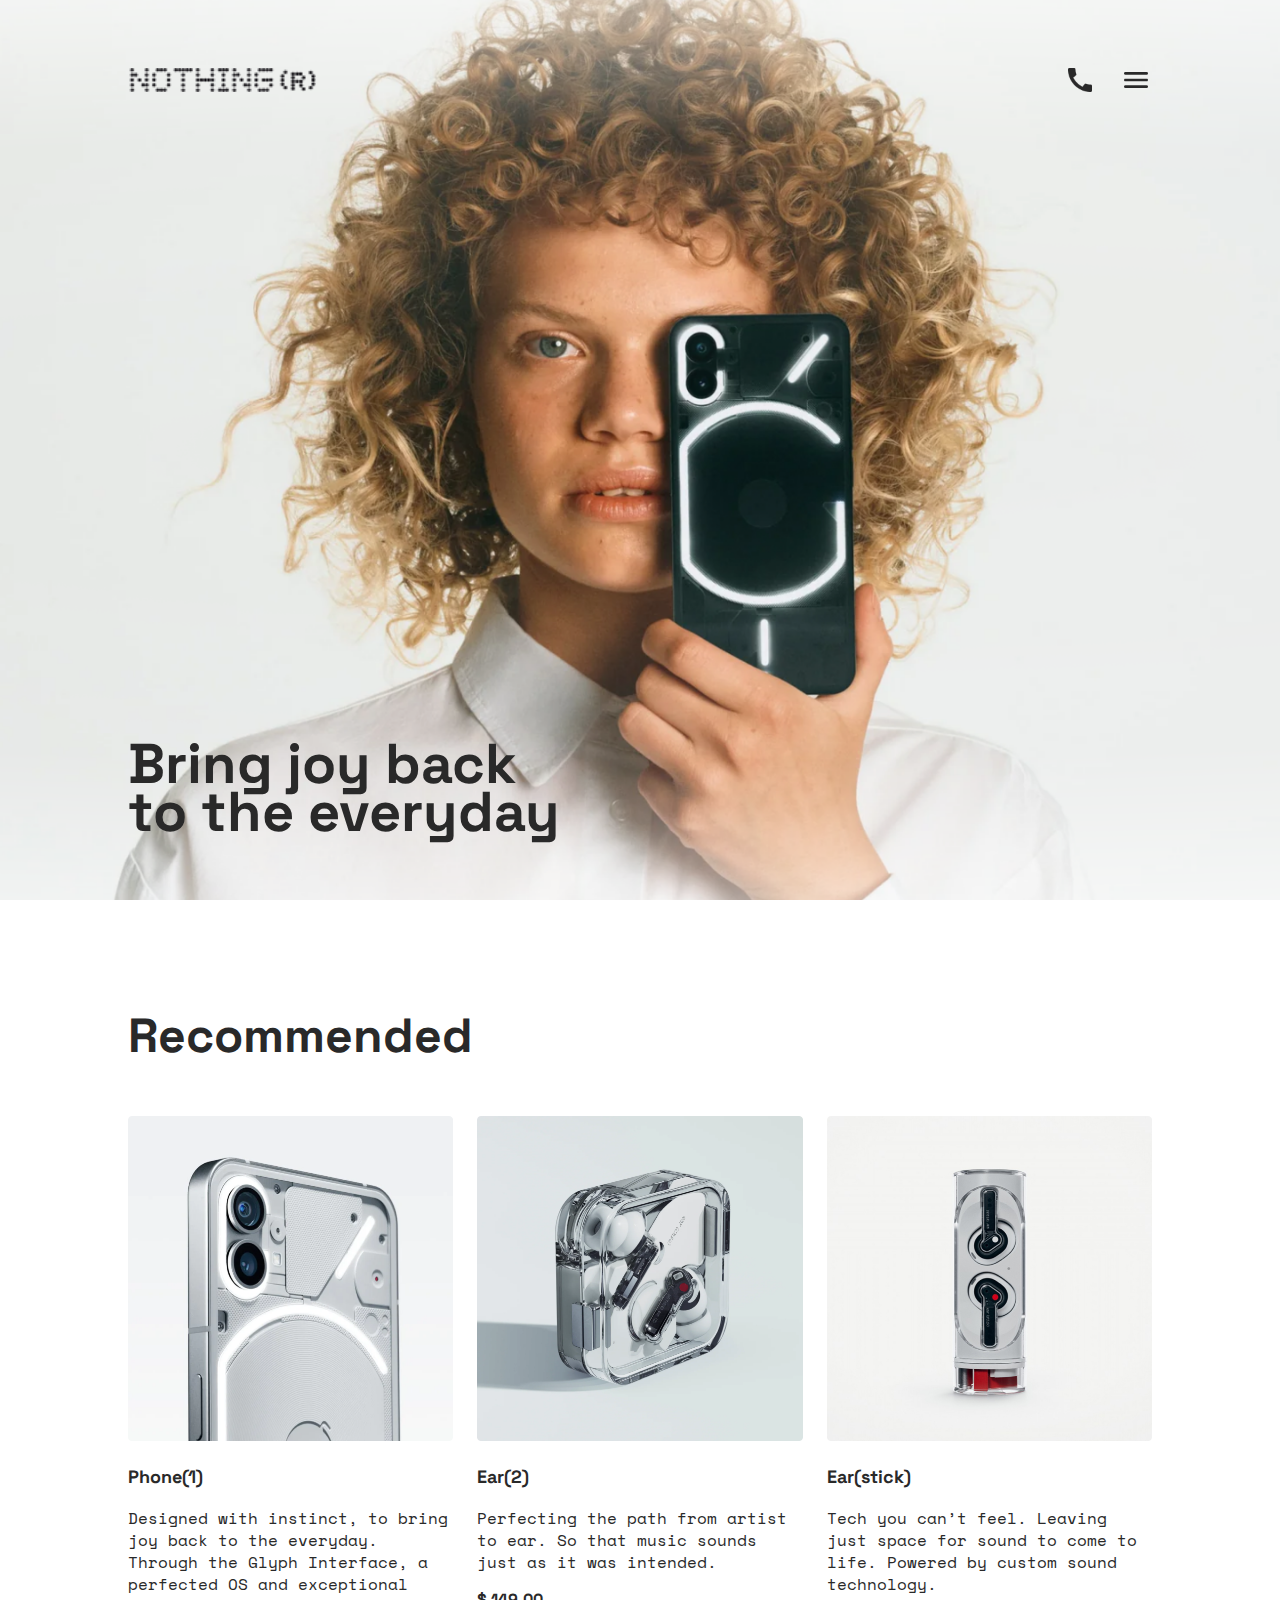
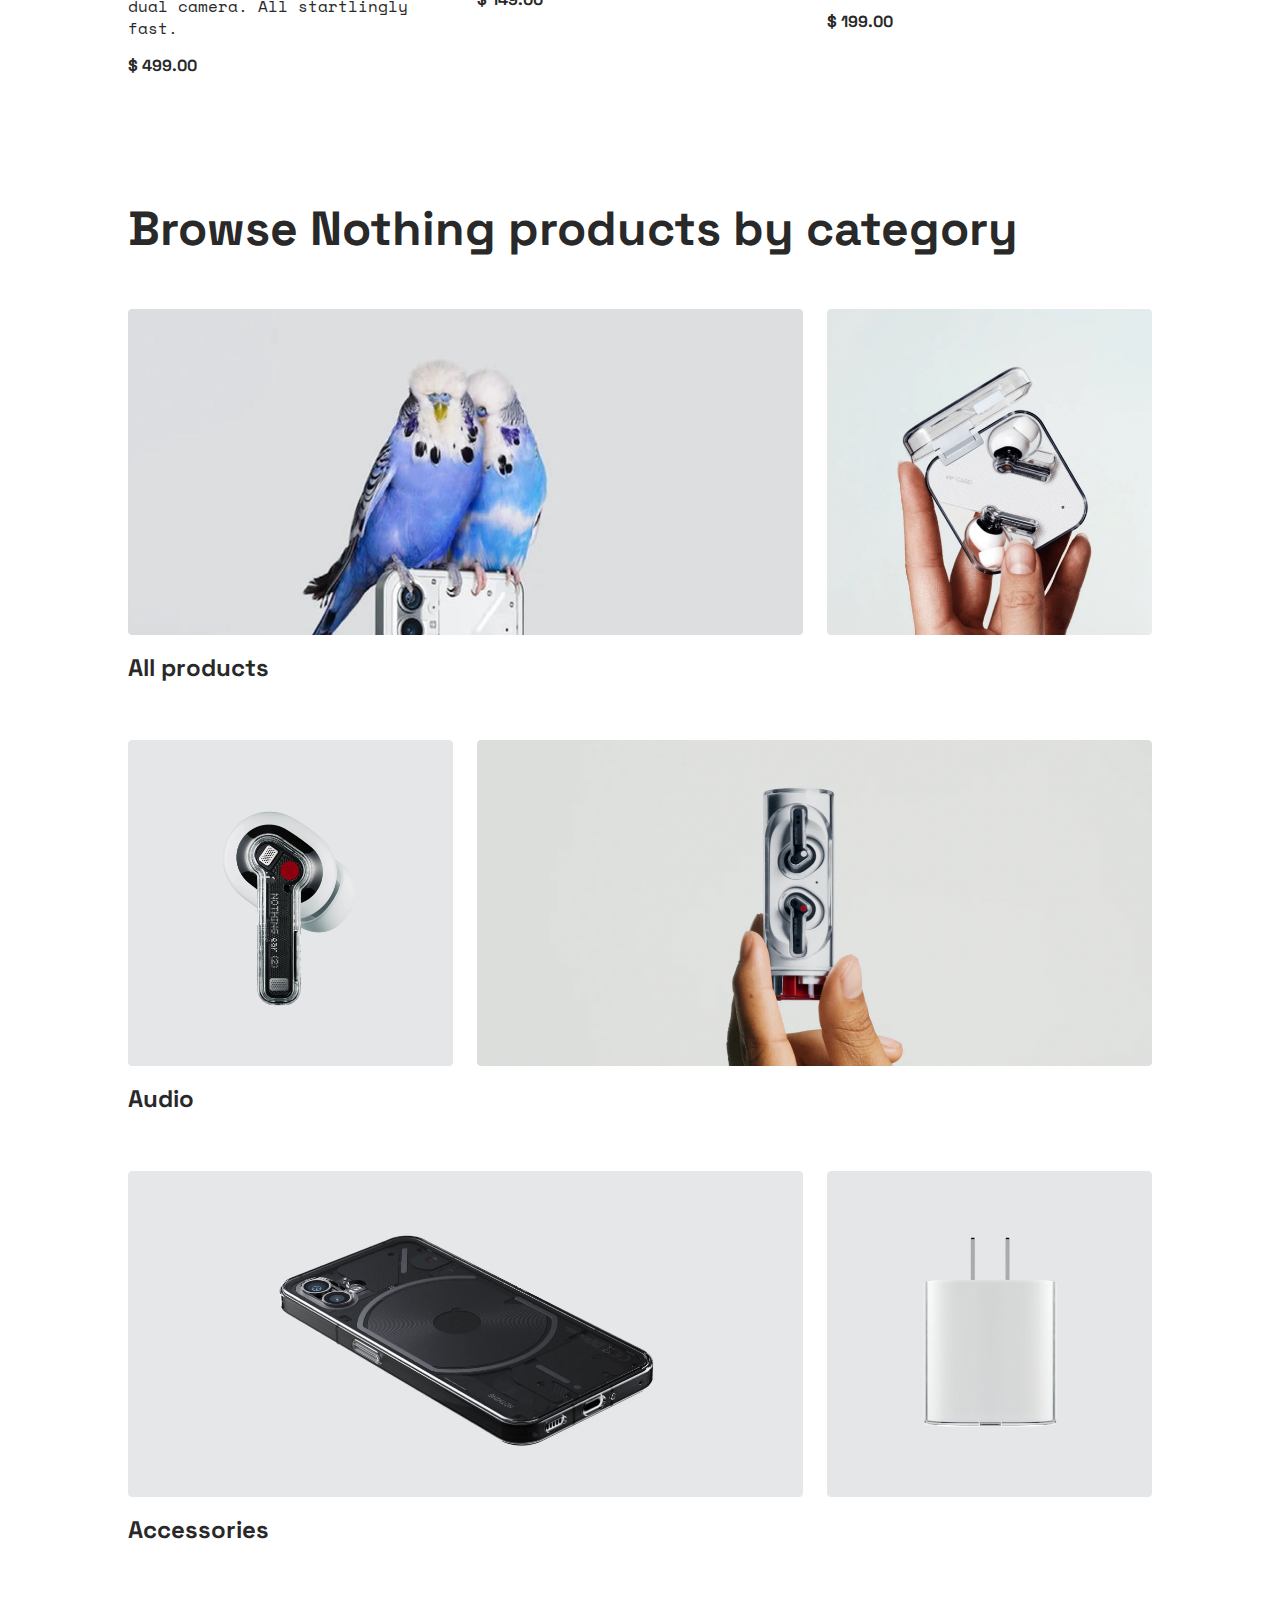
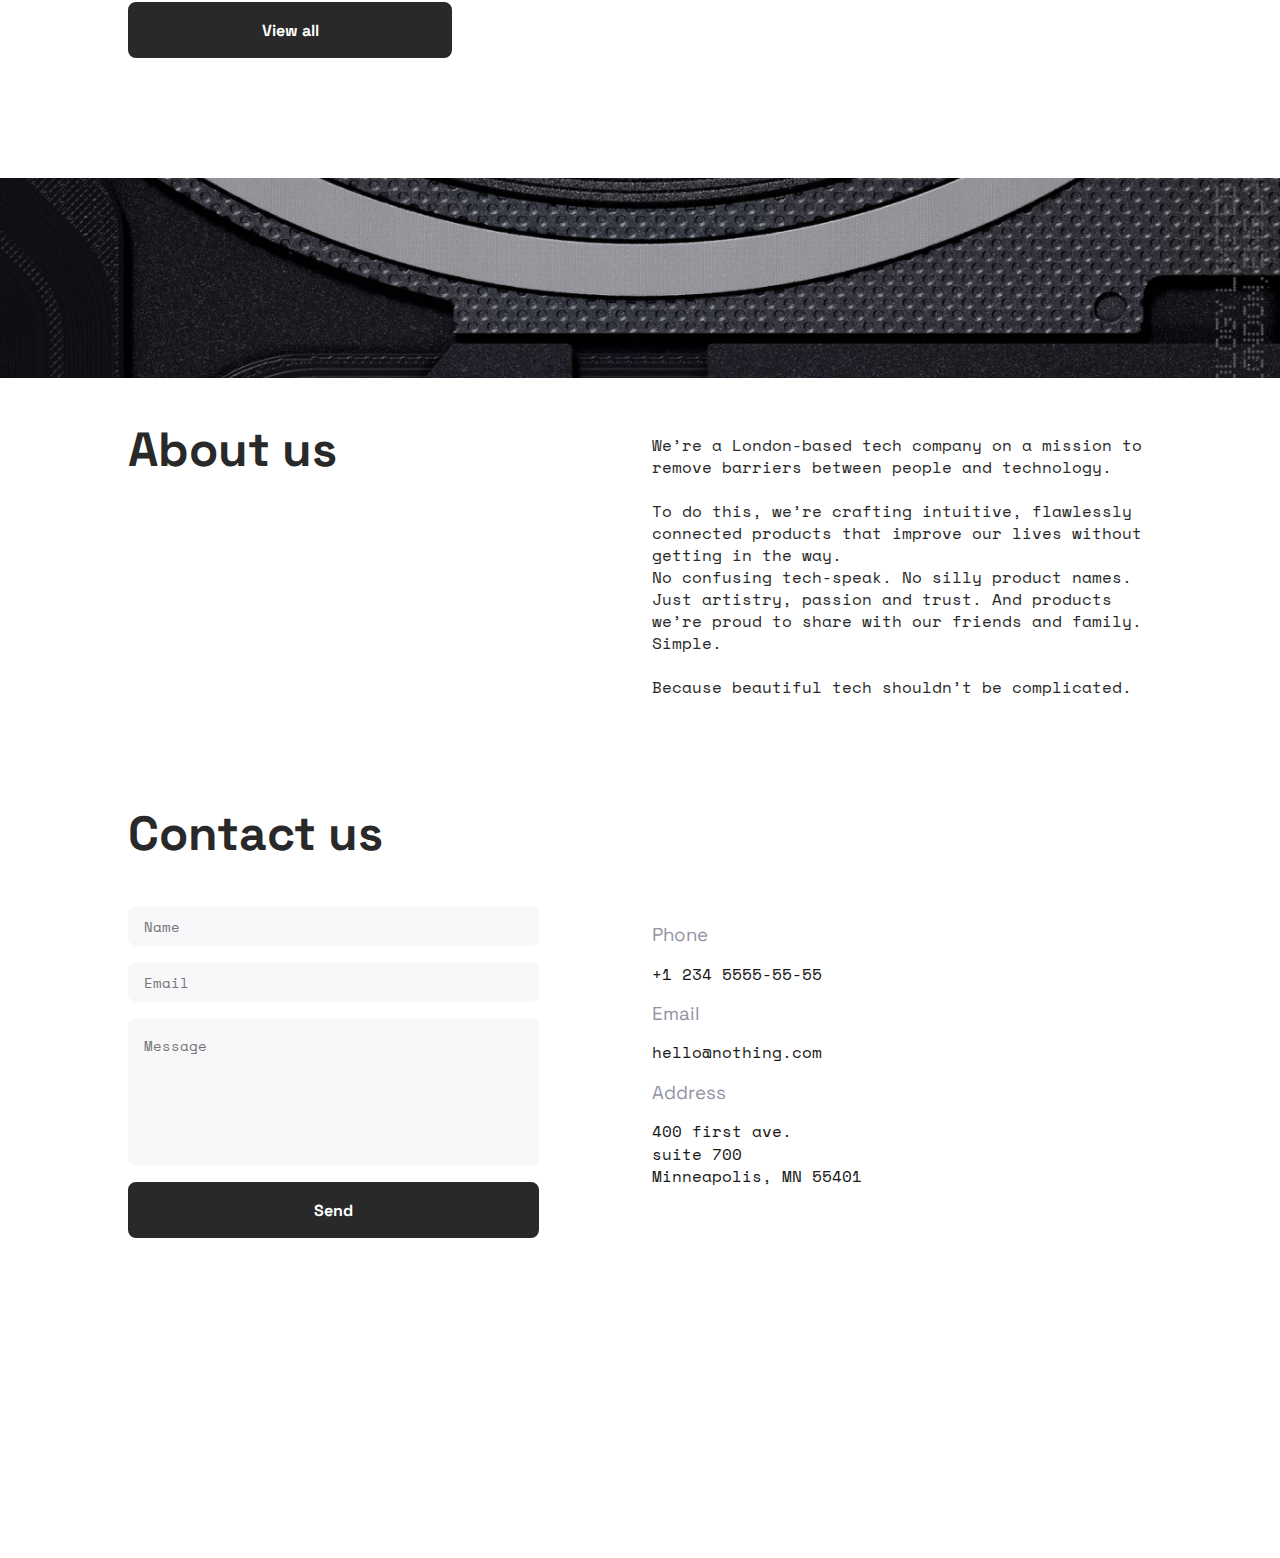
<file: index.html>
<!doctype html><html lang="en" class="page"><head><meta charset="utf-8"><meta name="viewport" content="width=device-width, initial-scale=1.0"><title>Nothing</title><link rel="icon" href="favicon.5b303092.png" sizes="16x16" type="image/png"><link rel="preconnect" href="https://fonts.googleapis.com"><link rel="preconnect" href="https://fonts.gstatic.com"><link href="https://fonts.googleapis.com/css2?family=Space+Grotesk:wght@300..700&family=Space+Mono:ital,wght@0,400;0,700;1,400;1,700&display=swap" rel="stylesheet"><link rel="stylesheet" href="index.75ad09fb.css"><script src="index.cabb280d.js" defer></script></head><body class="page__body"> <header class="header"> <div class="container"> <div class="header__content"> <div class="top-bar"> <a href="#" class="top-bar__logo-link"> <img src="Logo.517c8e2f.png" alt="Nothing logo" class="top-bar__logo"> </a> <div class="top-bar__icons"> <a href="tel:+1 234 555-55-55" class="icon icon--phone"></a> <a href="#menu" class="icon icon--menu"></a> </div> </div> <div class="header__bottom"> <h1 class="header__title"> Bring joy back <br> to the everyday </h1> </div> </div> </div> </header> <aside class="menu page__menu" id="menu"> <div class="container"> <div class="menu__top top-bar"> <a href="#" class="top-bar__logo"> <img src="Logo.517c8e2f.png" alt="Nothing logo"> </a> <a href="#" class="icon icon--clouse"></a> </div> <div class="menu__bottom"> <nav class="menu__nav nav"> <ul class="nav__list"> <li class="nav__item"> <a class="nav__link" href="#recomended"> Products </a> </li> <li class="nav__item"> <a class="nav__link" href="#store"> Store </a> </li> <li class="nav__item"> <a class="nav__link" href="#login"> Login </a> </li> <li class="nav__item"> <a class="nav__link" href="#cart"> Cart </a> </li> </ul> </nav> <a href="tel: +1 234 5555-55-55" class="menu__phone-call"> +1 234 5555-55-55 </a> <a href="tel: +1 234 5555-55-55" class="menu__call-to-order"> Call to order </a> </div> </div> </aside> <main class="main"> <div class="container"> <div class="main__content"> <section class="recomended" id="recomended"> <h2 class="section-title section-title--align--left"> Recommended </h2> <div class="recomended__products"> <article class="product recomended__product"> <img src="NothingPhone.29c04d19.png" alt="Nothing phone" class="product__photo"> <h3 class="product__title">Phone(1)</h3> <p class="product__description"> Designed with instinct, to bring joy back to the everyday. Through the Glyph Interface, a perfected OS and exceptional dual camera. All startlingly fast. </p> <p class="product__price">$ 499.00</p> </article> <article class="product recomended__product"> <img src="NothingEar.88862b21.png" alt="Nothing ear" class="product__photo"> <h3 class="product__title">Ear(2)</h3> <p class="product__description"> Perfecting the path from artist to ear. So that music sounds just as it was intended. </p> <p class="product__price">$ 149.00</p> </article> <article class="product recomended__product"> <img src="NothingEarStick.ac287eb5.png" alt="Nothing ear stick" class="product__photo"> <h3 class="product__title">Ear(stick)</h3> <p class="product__description"> Tech you can’t feel. Leaving just space for sound to come to life. Powered by custom sound technology. </p> <p class="product__price">$ 199.00</p> </article> </div> </section> <section class="store" id="store"> <h2 class="section-title section-title--align--left"> Browse Nothing products by category </h2> <div class="store__wrapper"> <article class="category"> <div class="category__photos"> <a href="#" class="category__link category__link--wide"> <img src="bird-nothing.d008d1be.png" alt="all products" class="category__photo"> </a> <a href="#" class="category__link category__link--square"> <img src="ear-pouzdro.d39d0957.png" alt="all products" class="category__photo"> </a> </div> <h3 class="category__title">All products</h3> </article> <article class="category"> <div class="category__photos"> <a href="#" class="category__link category__link--square"> <img src="one-ear.c3b7697e.png" alt="audio" class="category__photo"> </a> <a href="#" class="category__link category__link--wide"> <img src="two-ears.e385b575.png" alt="audio" class="category__photo"> </a> </div> <h3 class="category__title">Audio</h3> </article> <article class="category"> <div class="category__photos"> <a href="#" class="category__link category__link--wide"> <img src="nothing-phone.efcd8cd7.png" alt="accessories" class="category__photo"> </a> <a href="#" class="category__link category__link--square"> <img src="nothing-charge.d6f6c58b.png" alt="accessories" class="category__photo"> </a> </div> <h3 class="category__title">Accessories</h3> </article> <button class="button button__category">View all</button> </div> </section> </div> </div> <div class="main__bg"></div> <section class="cart" id="cart"> <h2 class="cart__title section-title section-title--align--left"> About us </h2> <div class="cart__content"> <p class="cart__description"> We’re a London-based tech company on a mission to remove barriers between people and technology. </p> <p class="cart__description"> <br> To do this, we’re crafting intuitive, flawlessly connected products that improve our lives without getting in the way. <br> No confusing tech-speak. No silly product names. Just artistry, passion and trust. And products we’re proud to share with our friends and family. <br> Simple. </p> <p class="cart__description"> <br> Because beautiful tech shouldn’t be complicated. </p> </div> </section> </main> <footer class="footer"> <div class="container"> <div class="main__content"> <section class="contacts" id="contacts"> <h2 class="contacts__title section-title section-title--align--left"> Contact us </h2> <div class="contacts__content"> <form class="contacts__form" onsubmit="this.reset(); return false;"> <input class="contacts__form__field" type="text" name="name" placeholder="Name" required> <input class="contacts__form__field" type="email" name="email" placeholder="Email" required> <textarea class="contacts__form__message" name="message" placeholder="Message" required></textarea> <button type="submit" class="button"> Send </button> </form> <div class="contacts__info"> <h3 class="contacts__subtitle">Phone</h3> <a class="contacts__link" href="tel:+1 234 5555-55-55"> +1 234 5555-55-55 </a> <h3 class="contacts__subtitle">Email</h3> <a class="contacts__link" href="mailto:hello@nothing.com"> hello@nothing.com </a> <h3 class="contacts__subtitle">Address</h3> <a class="contacts__link" href="https://goo.gl/maps/BmXqVNG6ch3Ny5rS9" target="_blank"> 400 first ave. <br> suite 700 <br> Minneapolis, MN 55401 </a> </div> </div> </section> </div> </div> </footer> </body></html>
</file>
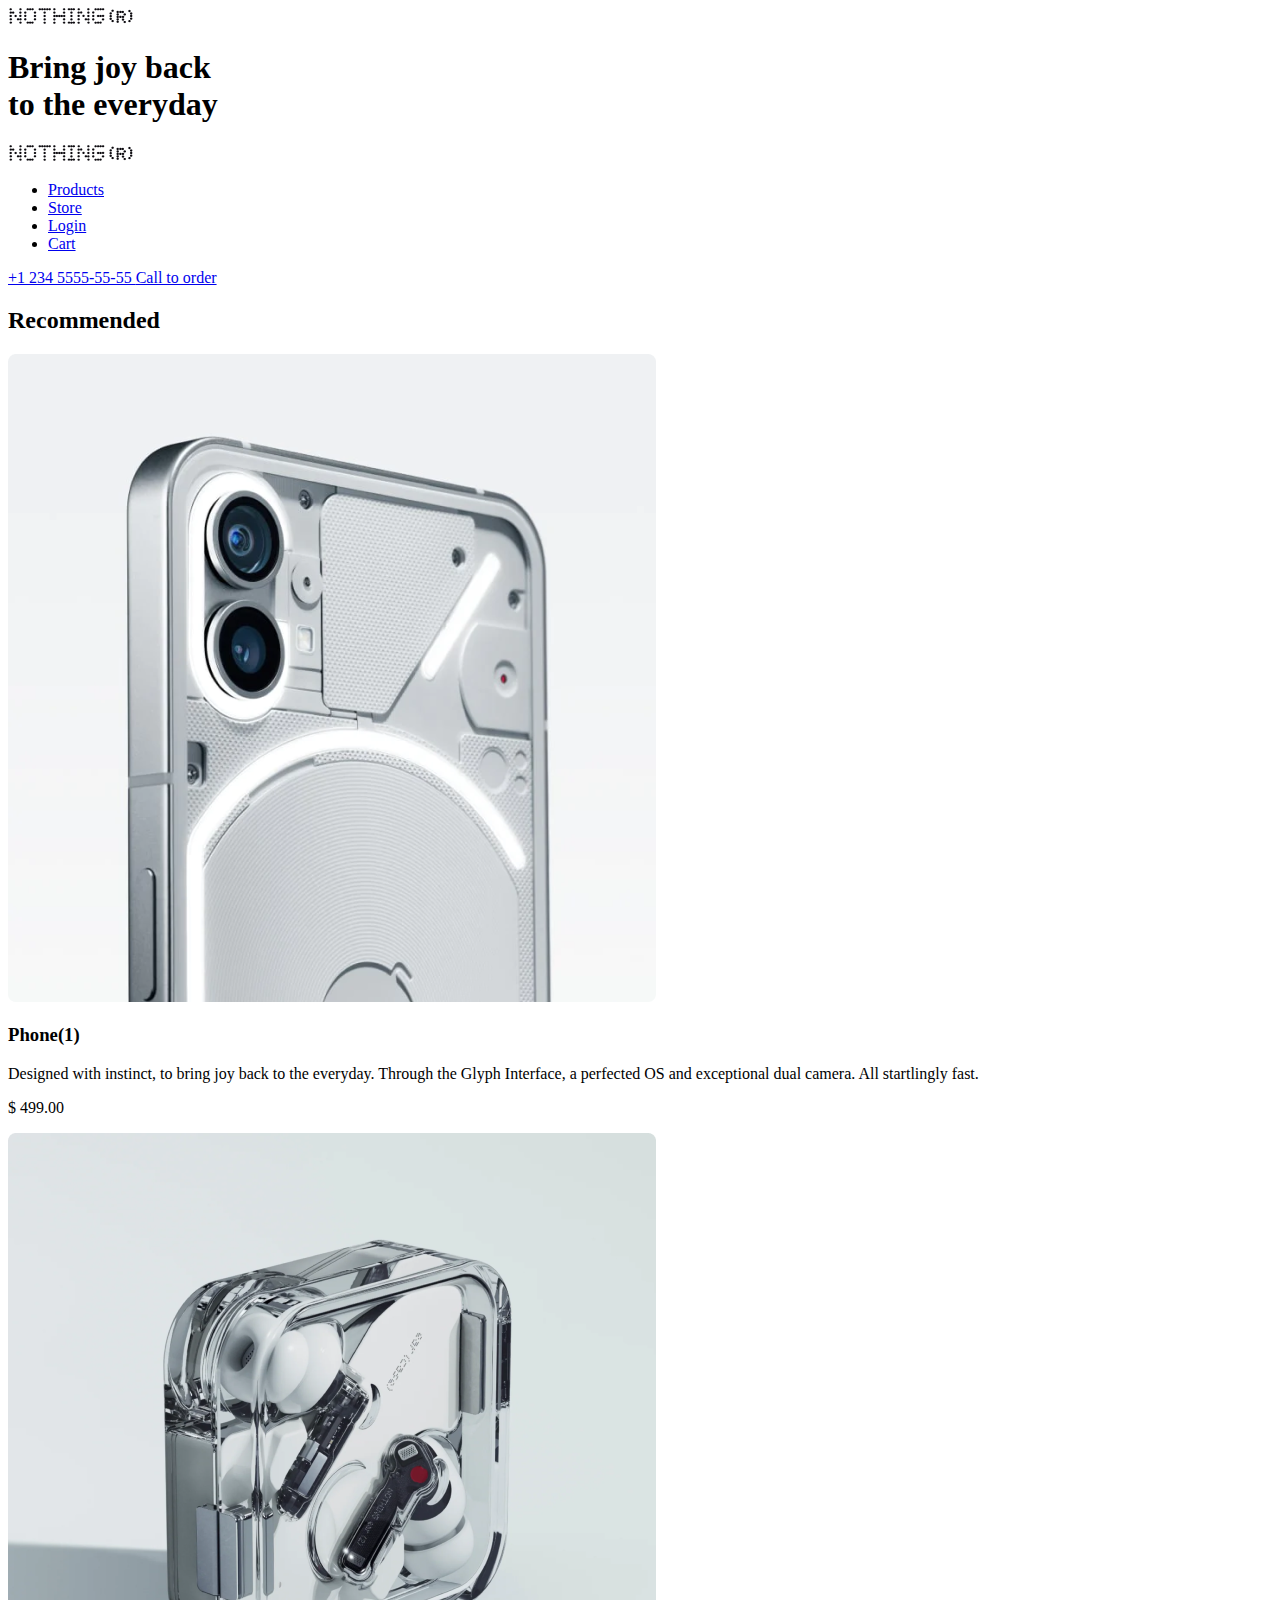
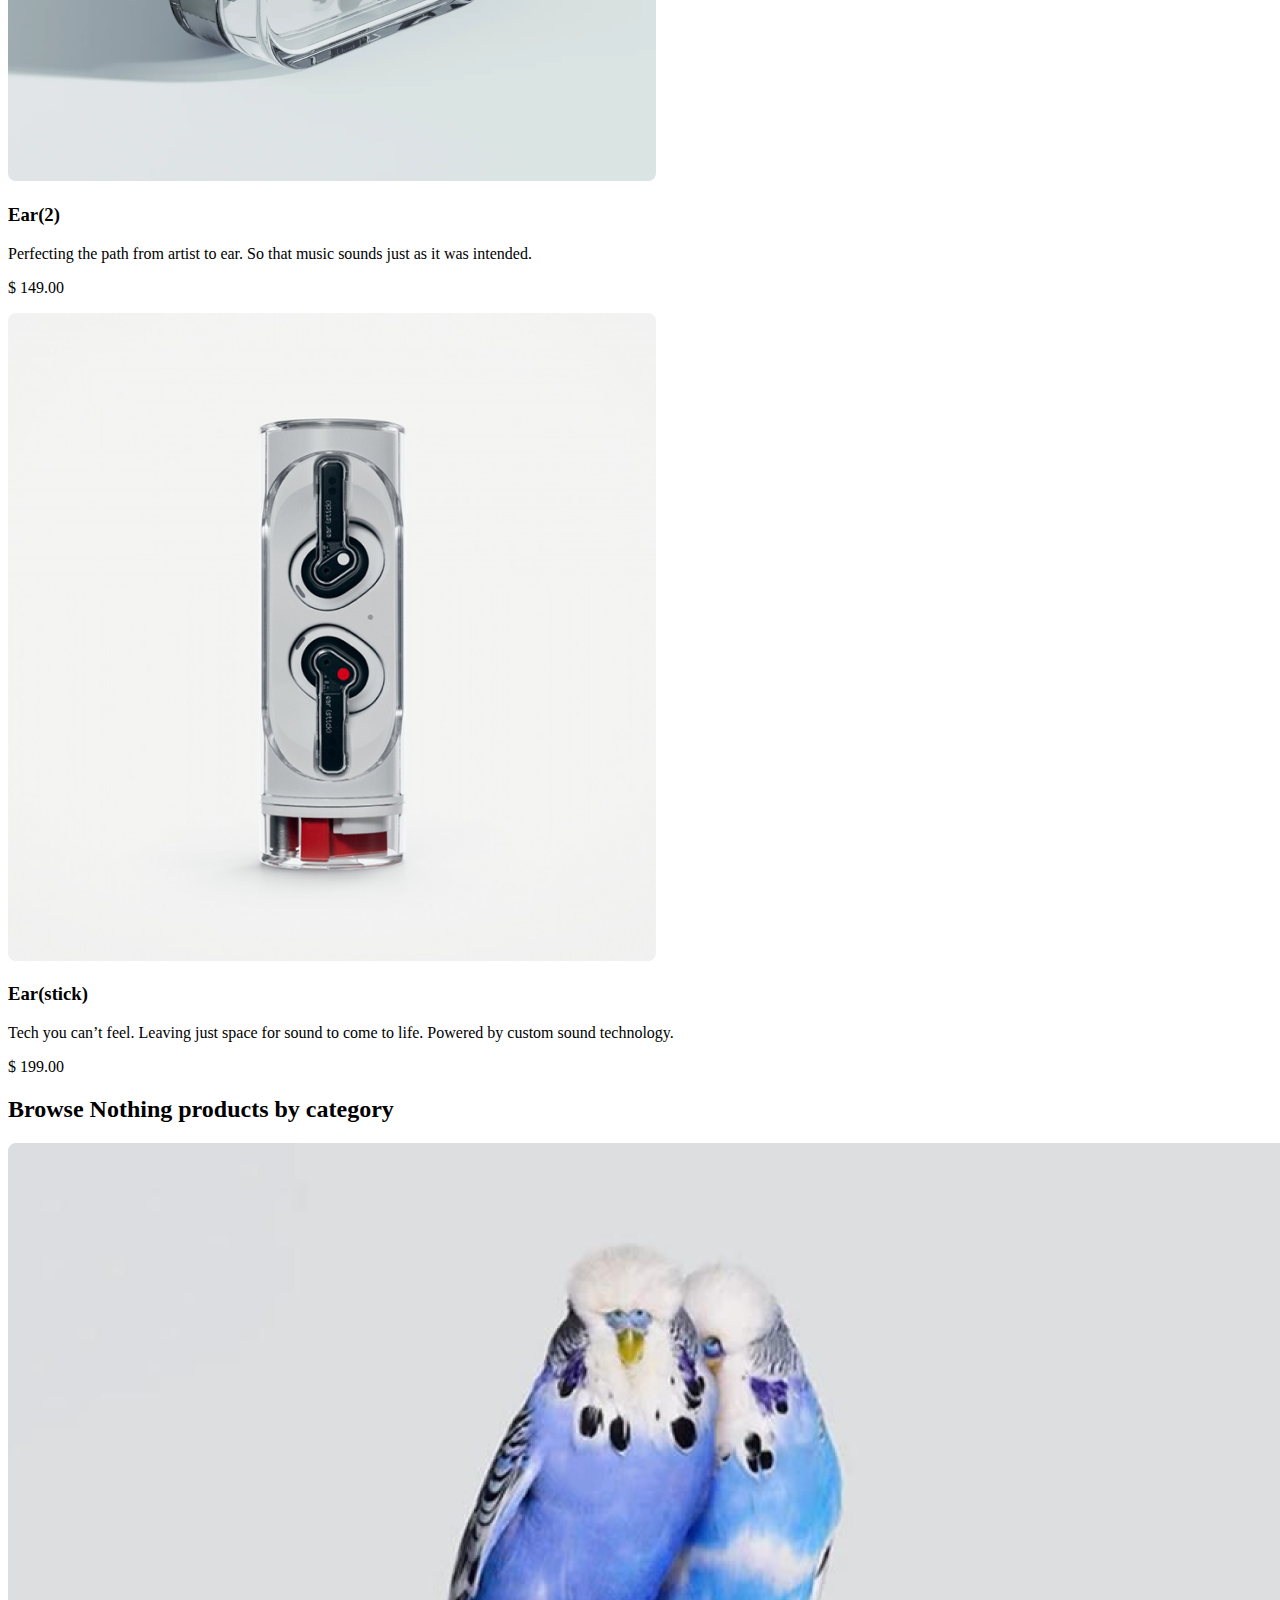
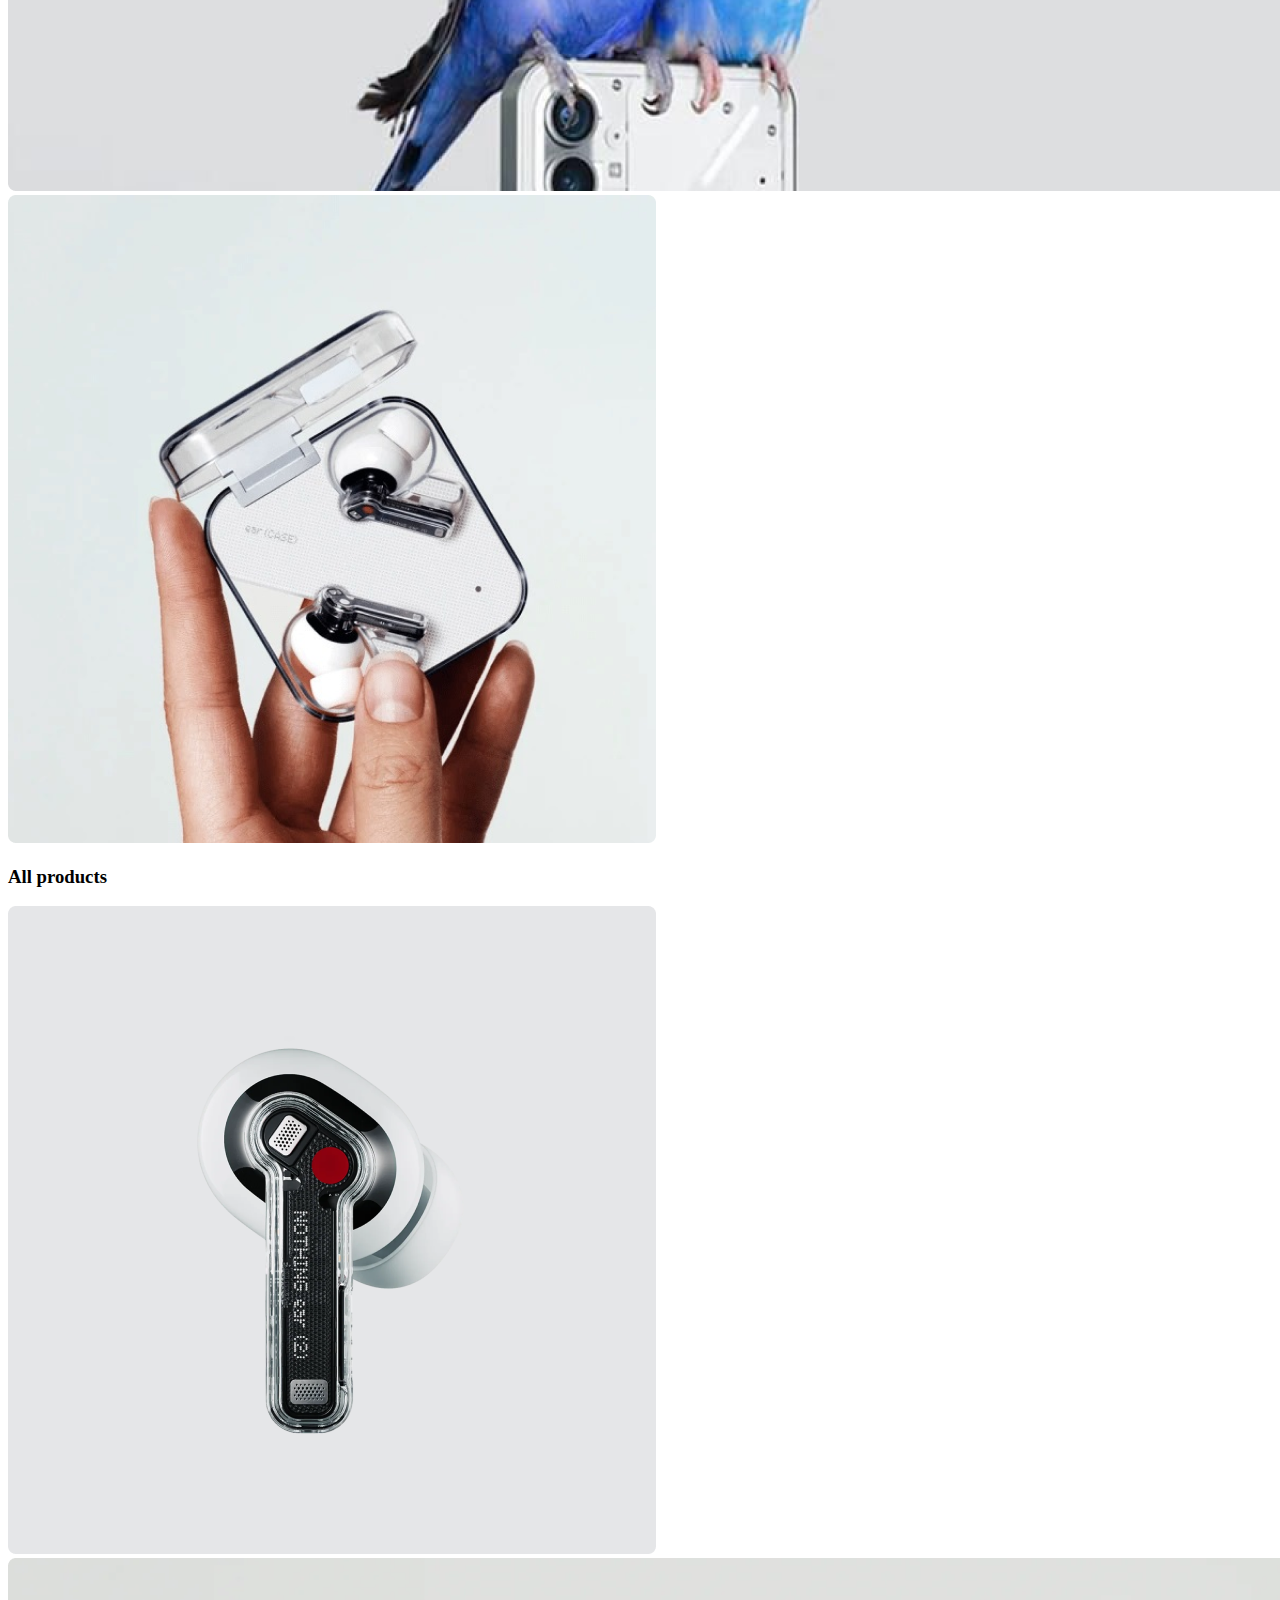
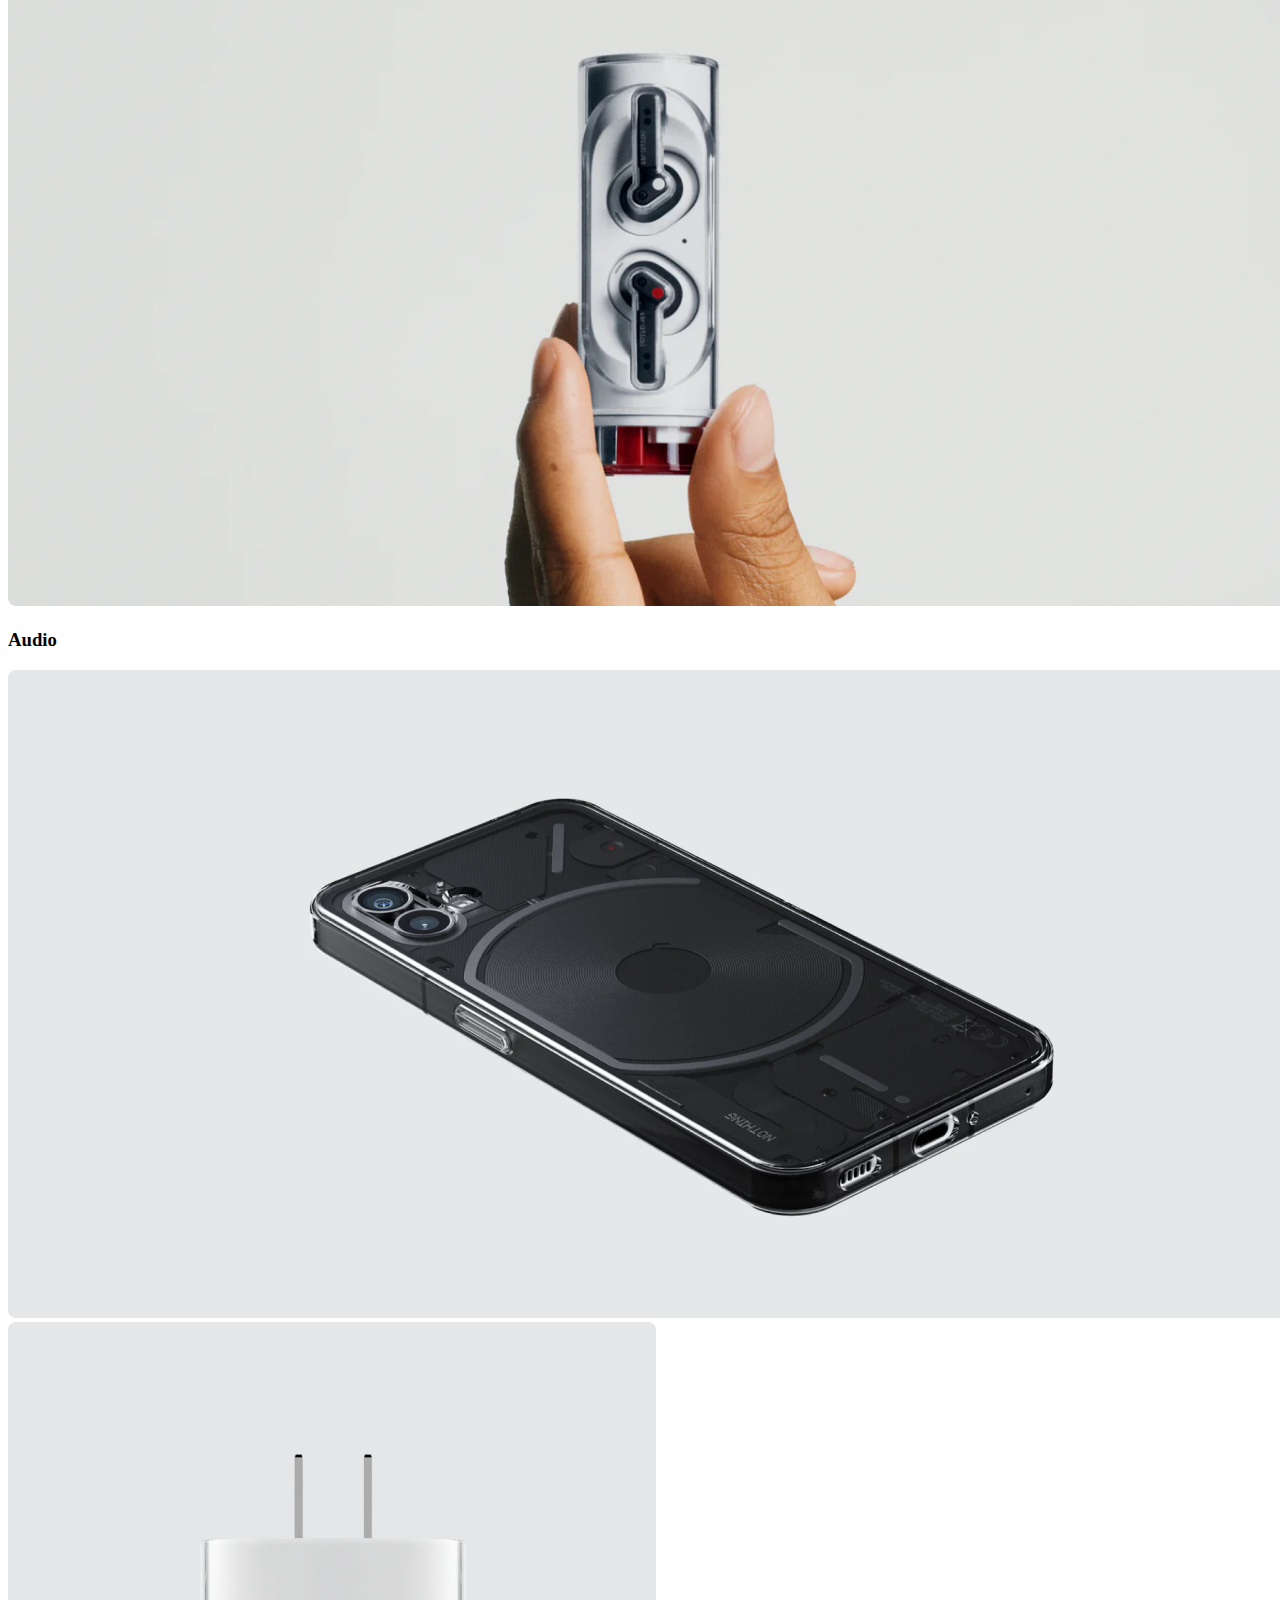
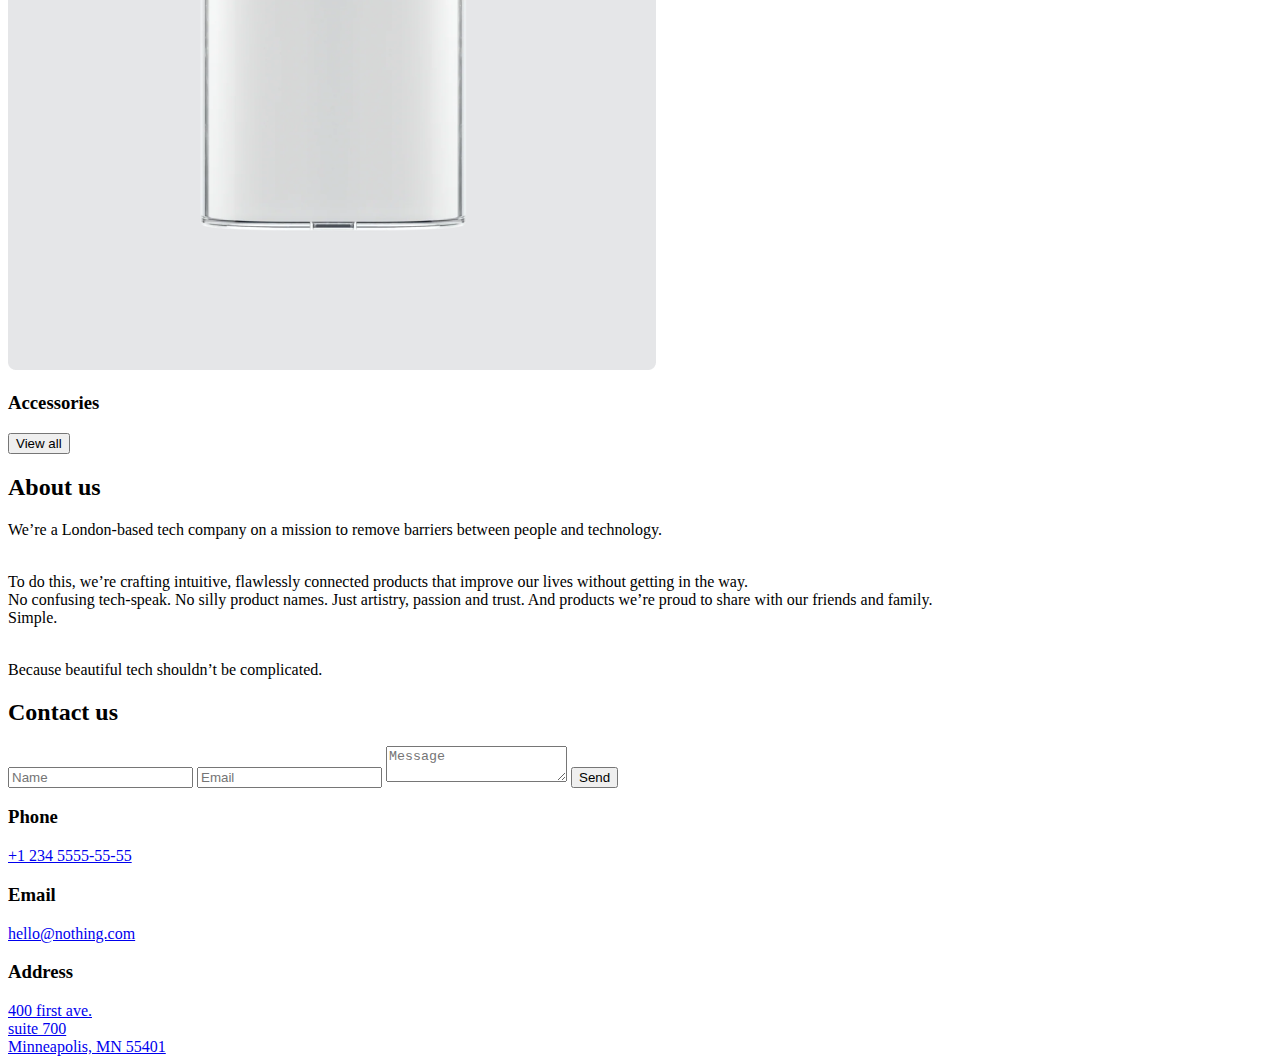
<file: src/index.html>
<!doctype html>
<html
  lang="en"
  class="page"
>
  <head>
    <meta charset="UTF-8" />
    <meta
      name="viewport"
      content="width=device-width, initial-scale=1.0"
    />
    <title>Nothing</title>
    <link
      rel="icon"
      href="./images/favicon.png"
      sizes="16x16"
      type="image/png"
    />
    <link
      rel="preconnect"
      href="https://fonts.googleapis.com"
    />
    <link
      rel="preconnect"
      href="https://fonts.gstatic.com"
    />
    <link
      href="https://fonts.googleapis.com/css2?family=Space+Grotesk:wght@300..700&family=Space+Mono:ital,wght@0,400;0,700;1,400;1,700&display=swap"
      rel="stylesheet"
    />
    <link
      rel="stylesheet"
      href="./styles/index.scss"
    />
    <script
      src="scripts/main.js"
      defer
    ></script>
  </head>
  <body class="page__body">
    <header class="header">
      <div class="container">
        <div class="header__content">
          <div class="top-bar">
            <a
              href="#"
              class="top-bar__logo-link"
            >
              <img
                src="./images/Logo.png"
                alt="Nothing logo"
                class="top-bar__logo"
              />
            </a>

            <div class="top-bar__icons">
              <a
                href="tel:+1 234 555-55-55"
                class="icon icon--phone"
              ></a>

              <a
                href="#menu"
                class="icon icon--menu"
              ></a>
            </div>
          </div>

          <div class="header__bottom">
            <h1 class="header__title">
              Bring joy back
              <br />
              to the everyday
            </h1>
          </div>
        </div>
      </div>
    </header>

    <aside
      class="page__menu menu"
      id="menu"
    >
      <div class="container">
        <div class="top-bar menu__top">
          <a
            href="#"
            class="top-bar__logo"
          >
            <img
              src="./images/Logo.png"
              alt="Nothing logo"
            />
          </a>

          <a
            href="#"
            class="icon icon--clouse"
          ></a>
        </div>

        <div class="menu__bottom">
          <nav class="nav menu__nav">
            <ul class="nav__list">
              <li class="nav__item">
                <a
                  class="nav__link"
                  href="#recomended"
                >
                  Products
                </a>
              </li>
              <li class="nav__item">
                <a
                  class="nav__link"
                  href="#store"
                >
                  Store
                </a>
              </li>
              <li class="nav__item">
                <a
                  class="nav__link"
                  href="#login"
                >
                  Login
                </a>
              </li>
              <li class="nav__item">
                <a
                  class="nav__link"
                  href="#cart"
                >
                  Cart
                </a>
              </li>
            </ul>
          </nav>

          <a
            href="tel: +1 234 5555-55-55"
            class="menu__phone-call"
          >
            +1 234 5555-55-55
          </a>

          <a
            href="tel: +1 234 5555-55-55"
            class="menu__call-to-order"
          >
            Call to order
          </a>
        </div>
      </div>
    </aside>

    <main class="main">
      <div class="container">
        <div class="main__content">
          <section
            class="recomended"
            id="recomended"
          >
            <h2 class="section-title section-title--align--left">
              Recommended
            </h2>
            <div class="recomended__products">
              <article class="product recomended__product">
                <img
                  src="./images/products/NothingPhone.png"
                  alt="Nothing phone"
                  class="product__photo"
                />
                <h3 class="product__title">Phone(1)</h3>
                <p class="product__description">
                  Designed with instinct, to bring joy back to the everyday.
                  Through the Glyph Interface, a perfected OS and exceptional
                  dual camera. All startlingly fast.
                </p>
                <p class="product__price">$ 499.00</p>
              </article>
              <article class="product recomended__product">
                <img
                  src="./images/products/NothingEar.png"
                  alt="Nothing ear"
                  class="product__photo"
                />
                <h3 class="product__title">Ear(2)</h3>
                <p class="product__description">
                  Perfecting the path from artist to ear. So that music sounds
                  just as it was intended.
                </p>
                <p class="product__price">$ 149.00</p>
              </article>
              <article class="product recomended__product">
                <img
                  src="./images/products/NothingEarStick.png"
                  alt="Nothing ear stick"
                  class="product__photo"
                />
                <h3 class="product__title">Ear(stick)</h3>
                <p class="product__description">
                  Tech you can’t feel. Leaving just space for sound to come to
                  life. Powered by custom sound technology.
                </p>
                <p class="product__price">$ 199.00</p>
              </article>
            </div>
          </section>

          <section
            class="store"
            id="store"
          >
            <h2 class="section-title section-title--align--left">
              Browse Nothing products by category
            </h2>

            <div class="store__wrapper">
              <article class="category">
                <div class="category__photos">
                  <a
                    href="#"
                    class="category__link category__link--wide"
                  >
                    <img
                      src="./images/category/bird-nothing.png"
                      alt="all products"
                      class="category__photo"
                    />
                  </a>

                  <a
                    href="#"
                    class="category__link category__link--square"
                  >
                    <img
                      src="images/category/ear-pouzdro.png"
                      alt="all products"
                      class="category__photo"
                    />
                  </a>
                </div>

                <h3 class="category__title">All products</h3>
              </article>
              <article class="category">
                <div class="category__photos">
                  <a
                    href="#"
                    class="category__link category__link--square"
                  >
                    <img
                      src="images/category/one-ear.png"
                      alt="audio"
                      class="category__photo"
                    />
                  </a>

                  <a
                    href="#"
                    class="category__link category__link--wide"
                  >
                    <img
                      src="images/category/two-ears.png"
                      alt="audio"
                      class="category__photo"
                    />
                  </a>
                </div>

                <h3 class="category__title">Audio</h3>
              </article>
              <article class="category">
                <div class="category__photos">
                  <a
                    href="#"
                    class="category__link category__link--wide"
                  >
                    <img
                      src="images/category/nothing-phone.png"
                      alt="accessories"
                      class="category__photo"
                    />
                  </a>

                  <a
                    href="#"
                    class="category__link category__link--square"
                  >
                    <img
                      src="images/category/nothing-charge.png"
                      alt="accessories"
                      class="category__photo"
                    />
                  </a>
                </div>

                <h3 class="category__title">Accessories</h3>
              </article>
              <button class="button button__category">View all</button>
            </div>
          </section>
        </div>
      </div>
      <div class="main__bg"></div>

      <section
        class="cart"
        id="cart"
      >
        <h2 class="cart__title section-title section-title--align--left">
          About us
        </h2>
        <div class="cart__content">
          <p class="cart__description">
            We’re a London-based tech company on a mission to remove barriers
            between people and technology.
          </p>
          <p class="cart__description">
            <br />
            To do this, we’re crafting intuitive, flawlessly connected products
            that improve our lives without getting in the way.
            <br />
            No confusing tech-speak. No silly product names. Just artistry,
            passion and trust. And products we’re proud to share with our
            friends and family.
            <br />
            Simple.
          </p>
          <p class="cart__description">
            <br />
            Because beautiful tech shouldn’t be complicated.
          </p>
        </div>
      </section>
    </main>

    <footer class="footer">
      <div class="container">
        <div class="main__content">
          <section
            class="contacts"
            id="contacts"
          >
            <h2
              class="contacts__title section-title section-title--align--left"
            >
              Contact us
            </h2>
            <div class="contacts__content">
              <form
                class="contacts__form"
                onsubmit="this.reset(); return false;"
              >
                <input
                  class="contacts__form__field"
                  type="text"
                  name="name"
                  placeholder="Name"
                  required
                />
                <input
                  class="contacts__form__field"
                  type="email"
                  name="email"
                  placeholder="Email"
                  required
                />
                <textarea
                  class="contacts__form__message"
                  name="message"
                  placeholder="Message"
                  required
                ></textarea>
                <button
                  type="submit"
                  class="button"
                >
                  Send
                </button>
              </form>

              <div class="contacts__info">
                <h3 class="contacts__subtitle">Phone</h3>
                <a
                  class="contacts__link"
                  href="tel:+1 234 5555-55-55"
                >
                  +1 234 5555-55-55
                </a>
                <h3 class="contacts__subtitle">Email</h3>
                <a
                  class="contacts__link"
                  href="mailto:hello@nothing.com"
                >
                  hello@nothing.com
                </a>
                <h3 class="contacts__subtitle">Address</h3>
                <a
                  class="contacts__link"
                  href="https://goo.gl/maps/BmXqVNG6ch3Ny5rS9"
                  target="_blank"
                >
                  400 first ave.
                  <br />
                  suite 700
                  <br />
                  Minneapolis, MN 55401
                </a>
              </div>
            </div>
          </section>
        </div>
      </div>
    </footer>
  </body>
</html>
</file>
<file: index.75ad09fb.css>
.container{padding-left:20px;padding-right:20px}@media (min-width:576px){.container{padding-left:72px;padding-right:72px}}@media (min-width:1024px){.container{max-width:1024px;margin-left:auto;margin-right:auto;padding-left:120px;padding-right:120px}}.section-title{text-align:center;margin:0 0 48px;font-size:32px;font-weight:700;line-height:32px}@media (min-width:576px){.section-title{margin-bottom:64px;font-size:40px}}@media (min-width:1024px){.section-title{margin-bottom:64px;font-size:48px}}.section-title--align--left{text-align:left}.header{background-image:url(image-2x.9d0e7dc1.png);background-position:50%;background-size:cover}.header__top{-ms-flex-pack:justify;justify-content:space-between;-ms-flex-align:center;align-items:center;display:-ms-flexbox;display:flex}.header__content{-ms-flex-direction:column;flex-direction:column;-ms-flex-pack:justify;justify-content:space-between;height:100vh;display:-ms-flexbox;display:flex}.header__title{margin:0;font-size:36px;font-weight:700;line-height:48px}@media (min-width:576px){.header__title{font-size:48px}}@media (min-width:1024px){.header__title{font-size:56px}}.header__bottom{padding-bottom:40px}@media (min-width:576px){.header__bottom{padding-bottom:64px}}.icon{background-size:cover;width:24px;height:24px;transition:transform .3s;display:block}.icon:hover{transform:scale(1.2)}@media (min-width:576px){.icon{width:32px;height:32px}}.icon--phone{background-image:url(icon-Phone-call2x.52cadd64.png)}.icon--phone:after{content:"+1 234 555-55-55";color:#000;letter-spacing:2px;white-space:nowrap;width:139px;font-size:12px;font-weight:700;line-height:16px;transition:transform .3s ease-out,start .3s ease-out;position:absolute;top:calc(50% - 8px);left:-100%;transform:translate(-40px)scale(0)}.icon--phone:hover:after{color:#000;transform:translate(-80%)scale(1)}.icon--menu{background-image:url(icon-Burger-menu2x.04b80f5a.png)}.icon--menu:hover{background-image:url(icon-Burger-menu-hover2x.061d275f.png)}.icon--clouse{background-image:url(icon-Close2x.6a44a084.png)}.menu{box-sizing:border-box;background-color:#e5e6e8;height:100vh;font-weight:700;overflow-y:auto}.menu__top{z-index:1;background-color:#e5e5e5;margin-bottom:32px;position:sticky;top:0}@media (min-width:576px){.menu__top{margin-bottom:0}}.menu__nav{margin-bottom:48px}.menu__phone-call{color:inherit;margin-bottom:16px;font-size:16px;line-height:22px;text-decoration:none;display:block}.menu__call-to-order{color:inherit;letter-spacing:2px;border-bottom:1px solid #292929;width:fit-content;padding-bottom:3px;font-size:16px;line-height:22px;text-decoration:none;display:block}.nav__link{color:inherit;letter-spacing:2px;font-size:22px;line-height:22px;text-decoration:none;position:relative}.nav__link:after{content:"";transform-origin:0;background-color:#292929;width:100%;height:1px;transition:transform .3s;display:block;position:absolute;bottom:-8px;transform:scale(0)}.nav__link:hover:after{transform:scale(1)}.nav__list{-ms-flex-direction:column;flex-direction:column;gap:32px;margin:0;padding:0;list-style:none;display:-ms-flexbox;display:flex}.page{color:#292929;scroll-behavior:smooth;font-family:Space Grotesk,sans-serif}.page__body{min-width:320px;margin:0}.page__menu{pointer-events:none;opacity:0;transition:all .3s;position:fixed;top:0;left:0;right:0;transform:translate(-100%)}.page__menu:target{opacity:1;pointer-events:all;transform:translate(0)}.page:has(.page__menu:target){overflow:hidden}.top-bar{-ms-flex-pack:justify;justify-content:space-between;-ms-flex-align:center;align-items:center;padding-top:24px;padding-bottom:24px;display:-ms-flexbox;display:flex}@media (min-width:576px){.top-bar{padding-top:64px;padding-bottom:64px}}.top-bar__icons{gap:24px;display:-ms-flexbox;display:flex}.top-bar__logo-link{display:-ms-flexbox;display:flex}.top-bar__logo{height:16px;transition:transform .3s}.top-bar__logo:hover{transform:scale(1.2)}@media (min-width:576px){.top-bar__logo{height:24px}}.main{background-color:#fff}.main__bg{background-image:url(bgNothing.d60348f5.png);background-position:50%;background-size:cover;height:200px;margin-bottom:48px;display:block}@media (min-width:576px){.main__bg{margin-bottom:56px}}.main__content{row-gap:96px;padding-top:64px;padding-bottom:64px;display:grid}@media (min-width:576px){.main__content{row-gap:120px;padding-top:120px;padding-bottom:120px}}.product{cursor:pointer;font-family:Space Grotesk,sans-serif;transition:transform .5s}.product:hover{transform:scale(1.05)}.product__photo{width:100%}.product__description{font-family:Space Mono,monospace;font-size:16px;font-weight:400;line-height:22px}.product__title{font-size:18px;font-weight:700;line-height:25px}.product__price{font-size:16px;font-weight:700;line-height:22px}.recomended__products{--columns:2;grid-template-columns:repeat(var(--columns),1fr);gap:40px 20px;display:grid}@media (min-width:576px){.recomended__products{--columns:6;column-gap:24px}}@media (min-width:1024px){.recomended__products{--columns:12}}.recomended__product{grid-column:1/-1}@media (min-width:576px){.recomended__product{grid-column:2/-2}}@media (min-width:1024px){.recomended__product{grid-column:span 4}}.cart{--columns:2;grid-template-columns:repeat(var(--columns),1fr);column-gap:20px;padding-left:20px;padding-right:20px;display:grid}@media (min-width:576px){.cart{--columns:6;column-gap:24px}}@media (min-width:1024px){.cart{--columns:12}}@media (min-width:576px){.cart{padding-left:72px;padding-right:72px}}@media (min-width:1024px){.cart{max-width:1024px;margin-left:auto;margin-right:auto;padding-left:120px;padding-right:120px}}.cart__title{grid-column:1/-1}@media (min-width:576px){.cart__title{grid-column:1/4}}@media (min-width:1024px){.cart__title{grid-column:span 6}}.cart__content{grid-column:1/-1}@media (min-width:576px){.cart__content{grid-column:4/7}}@media (min-width:1024px){.cart__content{grid-column:span 6}}.cart__description{margin:0;font-family:Space Mono,monospace;font-size:16px;font-weight:400;line-height:22px}.store__wrapper{row-gap:40px;display:grid}@media (min-width:576px){.store__wrapper{row-gap:56px}}.category__photos{--columns:2;grid-template-columns:repeat(var(--columns),1fr);column-gap:20px;margin-bottom:16px;display:grid}@media (min-width:576px){.category__photos{--columns:6;column-gap:24px}}@media (min-width:1024px){.category__photos{--columns:12}}.category__link{cursor:pointer;transition:transform .5s;position:relative}@media (min-width:576px){.category__link--wide{grid-column:span 4}}@media (min-width:1024px){.category__link--wide{grid-column:span 8}}.category__link--square{height:0;padding-bottom:100%}@media (min-width:576px){.category__link--square{grid-column:span 2}}@media (min-width:1024px){.category__link--square{grid-column:span 4}}.category__link:hover{transform:scale(1.05)}.category__photo{object-fit:cover;width:100%;height:100%;position:absolute}.category__title{margin:0;font-size:18px;font-weight:700;line-height:25.2px}@media (min-width:576px){.category__title{font-size:24px;line-height:33.6px}}.button{color:#fff;box-sizing:border-box;cursor:pointer;background-color:#292929;border:2px solid #292929;border-radius:8px;-ms-flex-align:center;align-items:center;height:56px;font-family:Space Grotesk,sans-serif;font-size:16px;font-weight:700;line-height:27px;transition:all .3s ease-in-out}.button:hover{color:#292929;background-color:#f8f8fa;border:2px solid #f0f1f4}.button:active{color:#fff;background-color:#111;border:2px solid #111}@media (min-width:1024px){.button__category{max-width:324px}}.contacts{margin-bottom:120px}.contacts__content{--columns:2;grid-template-columns:repeat(var(--columns),1fr);column-gap:20px;display:grid}@media (min-width:576px){.contacts__content{--columns:6;column-gap:24px}}@media (min-width:1024px){.contacts__content{--columns:12}}.contacts__title{grid-column:1/-1;margin-bottom:48px}@media (min-width:576px){.contacts__title{grid-column:1/4;margin-bottom:56px}}@media (min-width:1024px){.contacts__title{grid-column:span 6}}.contacts__form{grid-column:span 2;row-gap:16px;padding-bottom:48px;display:grid}@media (min-width:576px){.contacts__form{grid-column:span 6;padding-bottom:80px}}@media (min-width:1024px){.contacts__form{grid-column:span 6;max-width:411px}}.contacts__form__field,.contacts__form__message{box-sizing:border-box;resize:none;color:#7e7e83;background-color:#f8f8fa;border:2px solid #f8f8fa;border-radius:8px;height:40px;padding:16px 14px;font-family:Space Mono,monospace;font-size:14px;font-weight:400;line-height:19.6px;transition:all .3s ease-in-out}.contacts__form__message{height:148px}.contacts__form__field:hover{color:#292929;border:2px solid #d5d7de}.contacts__form__field:active{border:2px solid #292929}.contacts__form__message:hover{color:#292929;border:2px solid #d5d7de}.contacts__form__message:active{border:2px solid #292929}@media (min-width:1024px){.contacts__info{grid-column:span 6}}.contacts__subtitle{color:#9393a3;size:14px;font-family:Space Grotesk,sans-serif;font-weight:400;line-height:19px}.contacts__link{color:#191919;font-family:Space Mono,monospace;font-size:16px;font-weight:400;line-height:22.4px;text-decoration:none;transition:all .3s ease-in-out}.contacts__link:hover{color:#9393a3}
/*# sourceMappingURL=index.75ad09fb.css.map */
</file>
